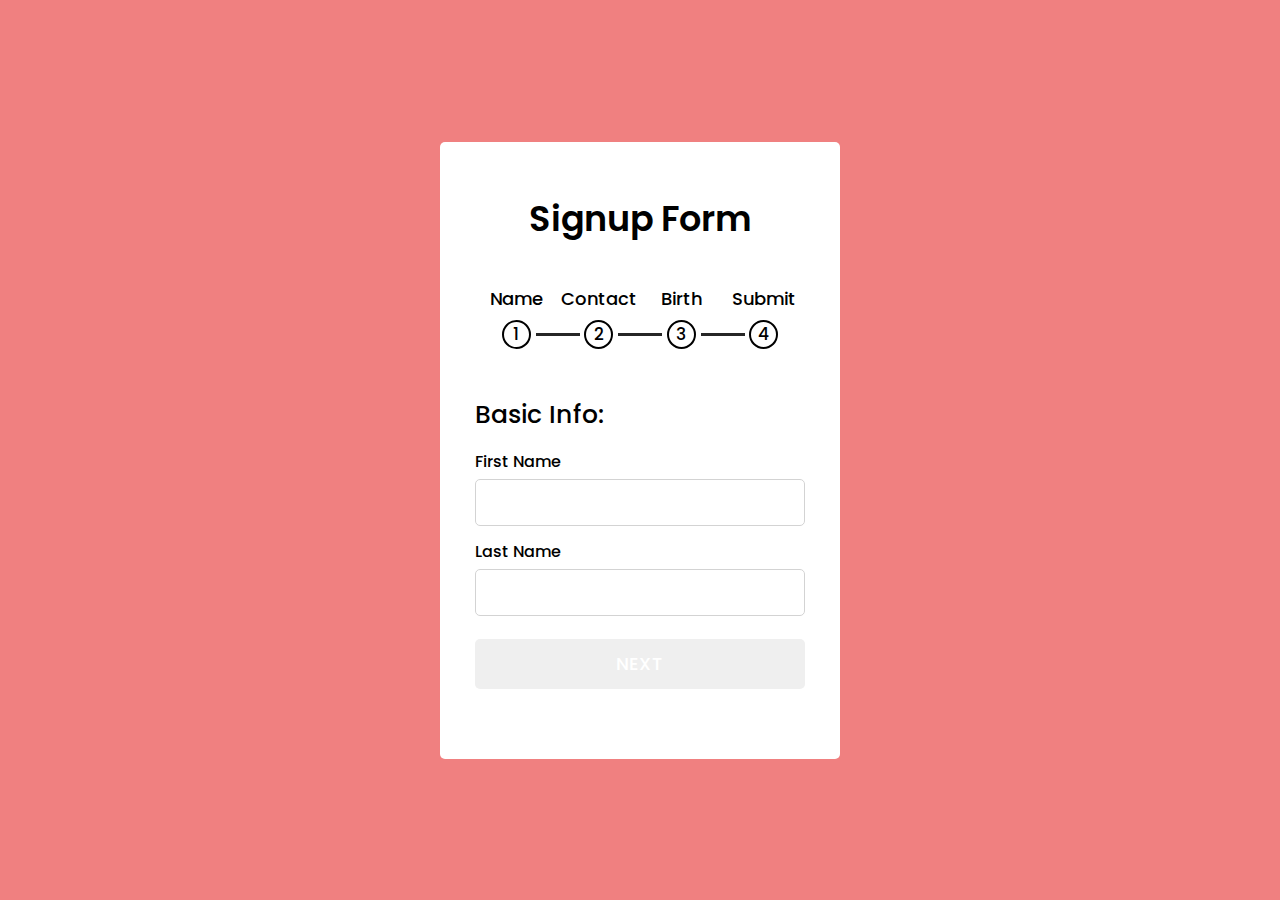
<file: indx.html>
<!DOCTYPE html>
<html lang="en" dir="ltr">
   <head>
      <meta charset="utf-8">
      <title>Document</title>
      <link rel="stylesheet" href="style.css">
      <link rel="stylesheet" href="https://cdnjs.cloudflare.com/ajax/libs/font-awesome/5.15.3/css/all.min.css"/>
   </head>
   <body>
      <div class="container">
         <header>Signup Form</header>
         <div class="progress-bar">
            <div class="step">
               <p>
                  Name
               </p>
               <div class="bullet">
                  <span>1</span>
               </div>
               <div class="check fas fa-check"></div>
            </div>
            <div class="step">
               <p>
                  Contact
               </p>
               <div class="bullet">
                  <span>2</span>
               </div>
               <div class="check fas fa-check"></div>
            </div>
            <div class="step">
               <p>
                  Birth
               </p>
               <div class="bullet">
                  <span>3</span>
               </div>
               <div class="check fas fa-check"></div>
            </div>
            <div class="step">
               <p>
                  Submit
               </p>
               <div class="bullet">
                  <span>4</span>
               </div>
               <div class="check fas fa-check"></div>
            </div>
         </div>
         <div class="form-outer">
            <form action="#">
               <div class="page slide-page">
                  <div class="title">
                     Basic Info:
                  </div>
                  <div class="field">
                     <div class="label">
                        First Name
                     </div>
                     <input type="text">
                  </div>
                  <div class="field">
                     <div class="label">
                        Last Name
                     </div>
                     <input type="text">
                  </div>
                  <div class="field">
                     <button class="firstNext next">Next</button>
                  </div>
               </div>
               <div class="page">
                  <div class="title">
                     Contact Info:
                  </div>
                  <div class="field">
                     <div class="label">
                        Email Address
                     </div>
                     <input type="text">
                  </div>
                  <div class="field">
                     <div class="label">
                        Phone Number
                     </div>
                     <input type="Number">
                  </div>
                  <div class="field btns">
                     <button class="prev-1 prev">Previous</button>
                     <button class="next-1 next">Next</button>
                  </div>
               </div>
               <div class="page">
                  <div class="title">
                     Date of Birth:
                  </div>
                  <div class="field">
                     <div class="label">
                        Date
                     </div>
                     <input type="text">
                  </div>
                  <div class="field">
                     <div class="label">
                        Gender
                     </div>
                     <select>
                        <option>Male</option>
                        <option>Female</option>
                        <option>Other</option>
                     </select>
                  </div>
                  <div class="field btns">
                     <button class="prev-2 prev">Previous</button>
                     <button class="next-2 next">Next</button>
                  </div>
               </div>
               <div class="page">
                  <div class="title">
                     Login Details:
                  </div>
                  <div class="field">
                     <div class="label">
                        Username
                     </div>
                     <input type="text">
                  </div>
                  <div class="field">
                     <div class="label">
                        Password
                     </div>
                     <input type="password">
                  </div>
                  <div class="field btns">
                     <button class="prev-3 prev">Previous</button>
                     <button class="submit">Submit</button>
                  </div>
               </div>
            </form>
         </div>
      </div>
      <script src="scrip.js"></script>
   </body>
</html>
</file>
<file: style.css>
@import url('https://fonts.googleapis.com/css?family=Poppins:400,500,600,700&display=swap');
*{
  margin: 0;
  padding: 0;
  outline: none;
  font-family: 'Poppins', sans-serif;
}
body{
  display: flex;
  align-items: center;
  justify-content: center;
  min-height: 100vh;
  overflow: hidden;
  background: lightcoral;
}
::selection{
  color: #fff;
  /* background: #d43f8d; */
}
.container{
  width: 330px;
  background: #fff;
  text-align: center;
  border-radius: 5px;
  padding: 50px 35px 10px 35px;
}
.container header{
  font-size: 35px;
  font-weight: 600;
  margin: 0 0 30px 0;
}
.container .form-outer{
  width: 100%;
  overflow: hidden;
}
.container .form-outer form{
  display: flex;
  width: 400%;
}
.form-outer form .page{
  width: 25%;
  transition: margin-left 0.3s ease-in-out;
}
.form-outer form .page .title{
  text-align: left;
  font-size: 25px;
  font-weight: 500;
}
.form-outer form .page .field{
  width: 330px;
  height: 45px;
  margin: 45px 0;
  display: flex;
  position: relative;
}
form .page .field .label{
  position: absolute;
  top: -30px;
  font-weight: 500;
}
form .page .field input{
  height: 100%;
  width: 100%;
  border: 1px solid lightgrey;
  border-radius: 5px;
  padding-left: 15px;
  font-size: 18px;
}
form .page .field select{
  width: 100%;
  padding-left: 10px;
  font-size: 17px;
  font-weight: 500;
}
form .page .field button{
  width: 100%;
  height: calc(100% + 5px);
  border: none;
  /* background: #d33f8d; */
  margin-top: -20px;
  border-radius: 5px;
  color: #fff;
  cursor: pointer;
  font-size: 18px;
  font-weight: 500;
  letter-spacing: 1px;
  text-transform: uppercase;
  transition: 0.5s ease;
}
form .page .field button:hover{
  background: #000;
}
form .page .btns button{
  margin-top: -20px!important;
}
form .page .btns button.prev{
  margin-right: 3px;
  font-size: 17px;
}
form .page .btns button.next{
  margin-left: 3px;
}
.container .progress-bar{
  display: flex;
  margin: 40px 0;
  user-select: none;
}
.container .progress-bar .step{
  text-align: center;
  width: 100%;
  position: relative;
}
.container .progress-bar .step p{
  font-weight: 500;
  font-size: 18px;
  color: #000;
  margin-bottom: 8px;
}
.progress-bar .step .bullet{
  height: 25px;
  width: 25px;
  border: 2px solid #000;
  display: inline-block;
  border-radius: 50%;
  position: relative;
  transition: 0.2s;
  font-weight: 500;
  font-size: 17px;
  line-height: 25px;
}
/* .progress-bar .step .bullet.active{
  /* border-color: #d43f8d;
  background: #d43f8d; */
/* } */ 
.progress-bar .step .bullet span{
  position: absolute;
  left: 50%;
  transform: translateX(-50%);
}
.progress-bar .step .bullet.active span{
  display: none;
}
.progress-bar .step .bullet:before,
.progress-bar .step .bullet:after{
  position: absolute;
  content: '';
  bottom: 11px;
  right: -51px;
  height: 3px;
  width: 44px;
  background: #262626;
}
.progress-bar .step .bullet.active:after{
  /* background: #d43f8d; */
  transform: scaleX(0);
  transform-origin: left;
  animation: animate 0.3s linear forwards;
}
@keyframes animate {
  100%{
    transform: scaleX(1);
  }
}
.progress-bar .step:last-child .bullet:before,
.progress-bar .step:last-child .bullet:after{
  display: none;
}
.progress-bar .step p.active{
  /* color: #d43f8d; */
  transition: 0.2s linear;
}
.progress-bar .step .check{
  position: absolute;
  left: 50%;
  top: 70%;
  font-size: 15px;
  transform: translate(-50%, -50%);
  display: none;
}
.progress-bar .step .check.active{
  display: block;
  color: #fff;
}
</file>
